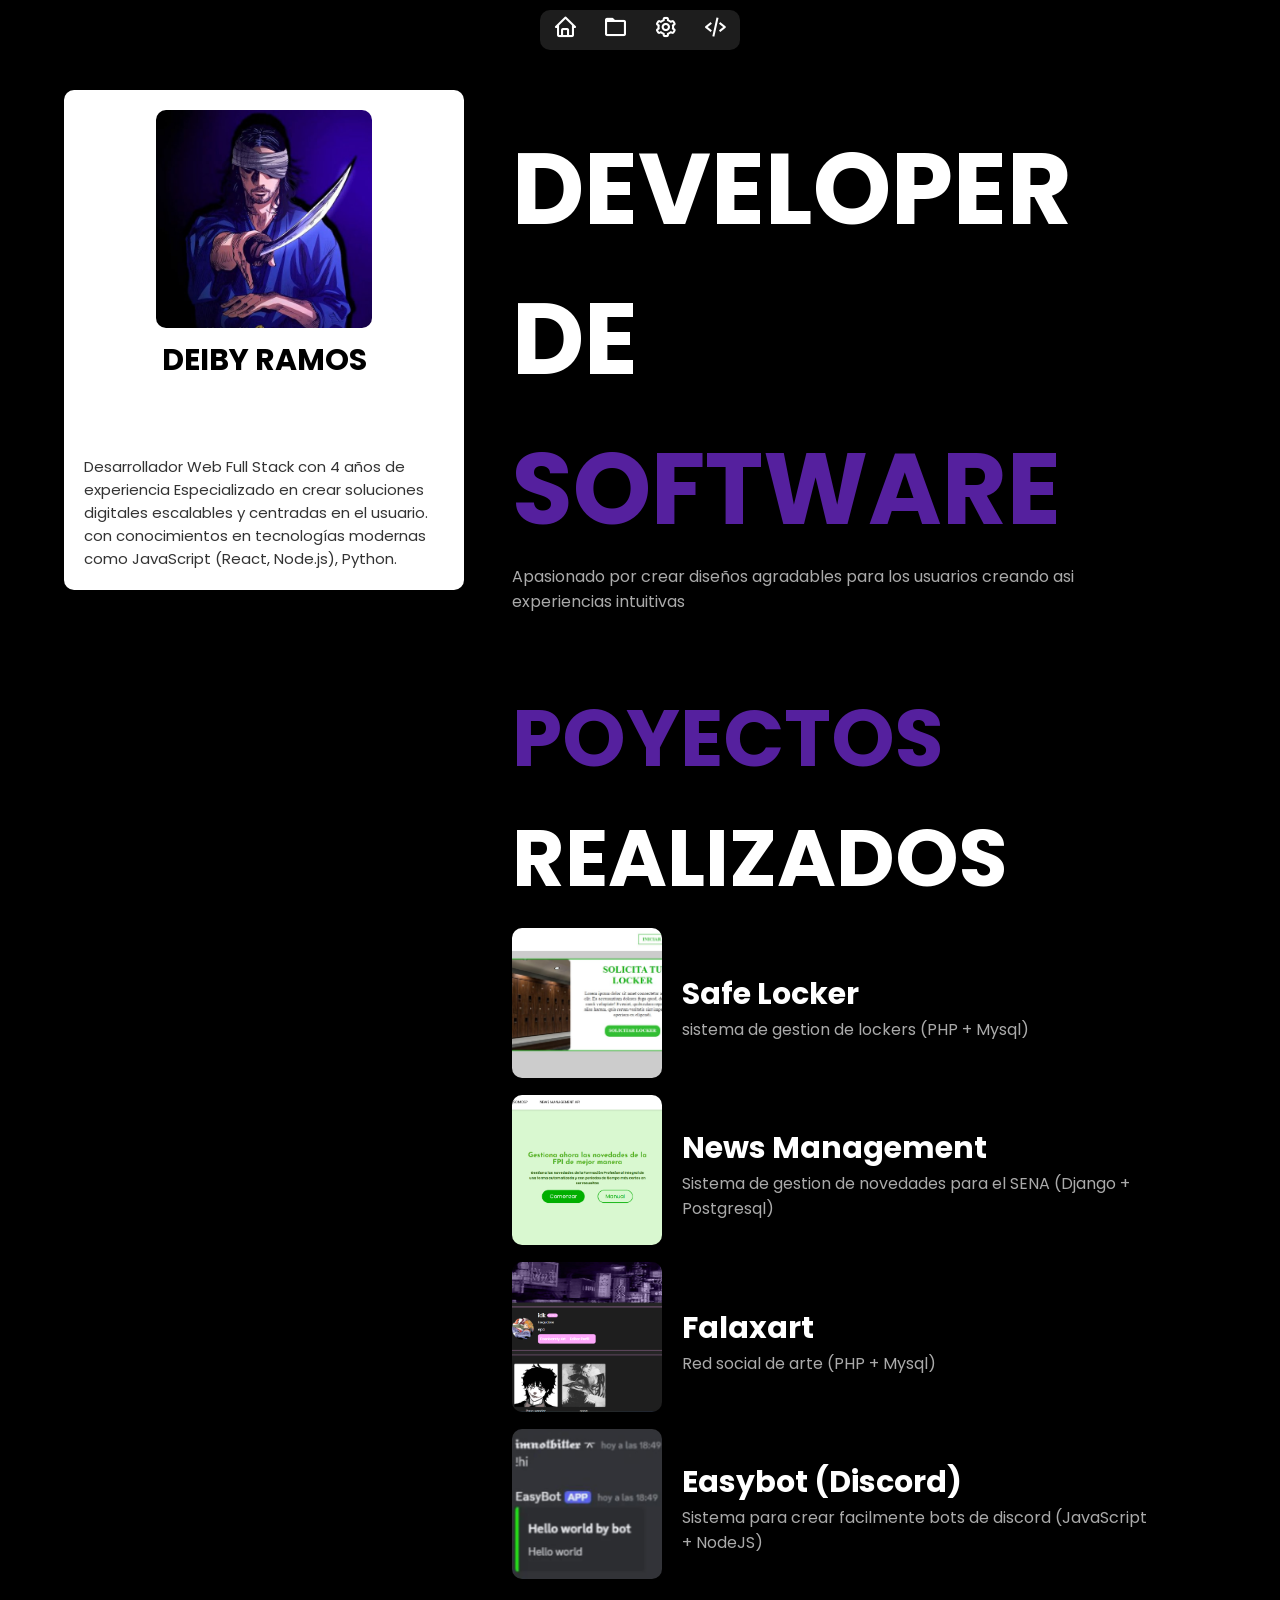
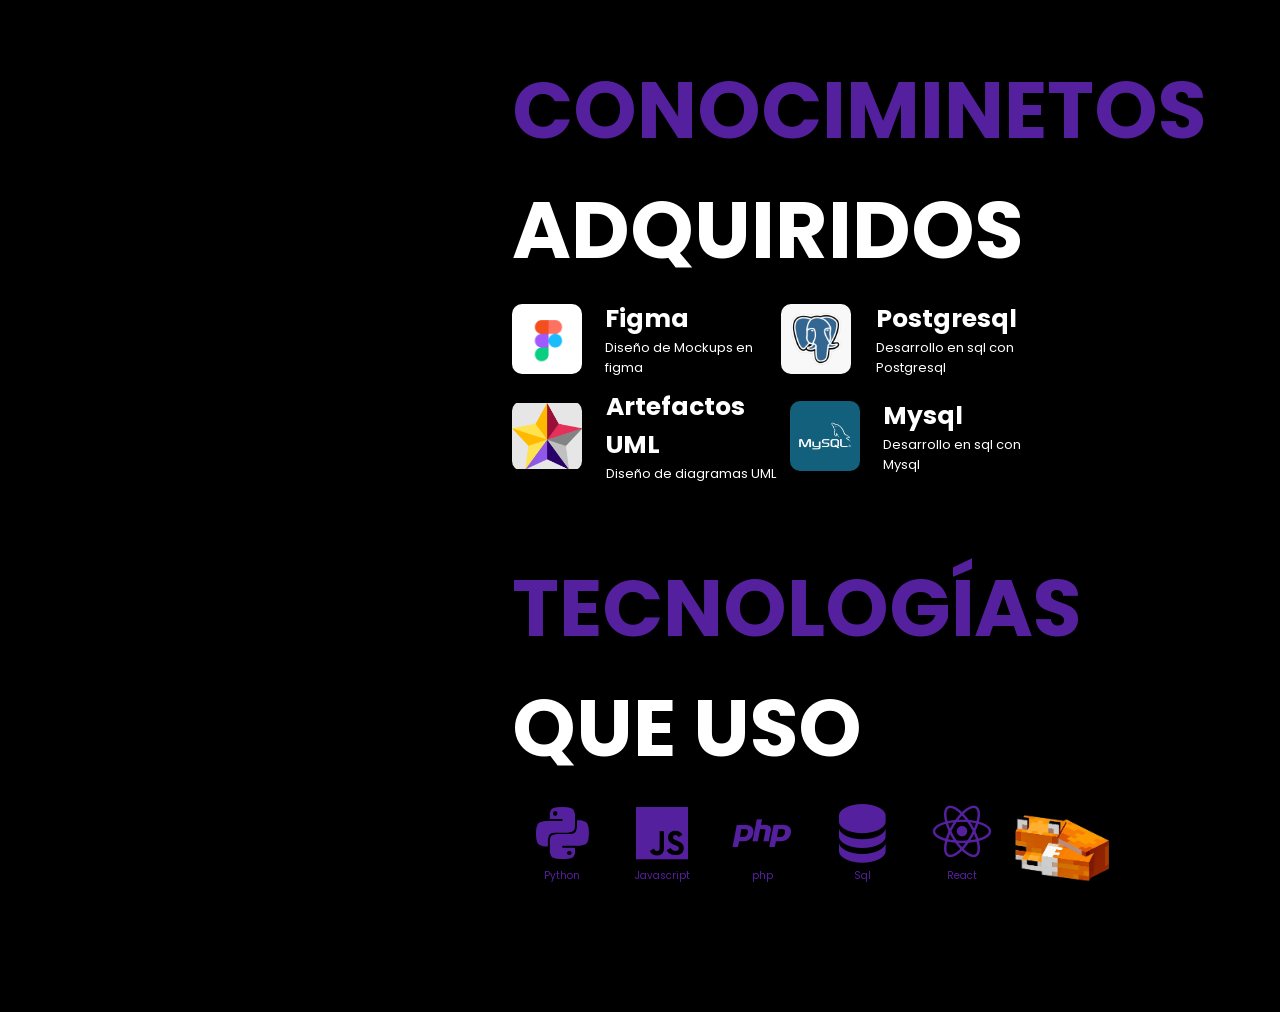
<file: index.html>
<!DOCTYPE html>
<html lang="en">
<head>
    <meta charset="UTF-8">
    <meta name="viewport" content="width=device-width, initial-scale=1.0">
    <link href='https://unpkg.com/boxicons@2.1.4/css/boxicons.min.css' rel='stylesheet'>
    <title>Deiby Ramos</title>
    <link rel="stylesheet" href="estilo.css">
</head>
<body>
    <header class="header">
        <ul class="header__list">
            <li class="header__list__element"><a href="#profile" class="header__list__element__link"><i class='bx bx-home' style='font-size: 25px; color:#ffffff' ></i></a></li>
            <li class="header__list__element"><a href="#projects" class="header__list__element__link"><i class='bx bx-folder' style='font-size: 25px; color:#ffffff'></i></a></li>
            <li class="header__list__element"><a href="#knowledge" class="header__list__element__link"><i class='bx bx-cog' style='font-size: 25px; color:#ffffff'></i></a></li>
            <li class="header__list__element"><a href="#languages" class="header__list__element__link"><i class='bx bx-code-alt' style='font-size: 25px; color:#ffffff'></i></a></li>
        </ul>
    </header>
    <a href="https://www.linkedin.com/in/deiby-ramos-0442a134b/" style="text-decoration: none;">
    <div class="card">
        <img src="img/image.jpg" alt="imagen" class="card__img">
        <h3 class="card__title">DEIBY RAMOS</h3>
        <p class="card__desc">
            Desarrollador Web Full Stack con 4 años de experiencia
            Especializado en crear soluciones digitales escalables y centradas en el usuario. 
            con conocimientos en tecnologías modernas como JavaScript (React, Node.js), Python. 
        </p>
    </div>
    </a>
    <section id="profile" class="section">
        <h2 class="section__title1">DEVELOPER DE</h2>
        <h2 class="section__title2">SOFTWARE</h2>
        <p class="section__desc">
            Apasionado por crear diseños agradables
            para los usuarios creando asi experiencias
            intuitivas
        </p>
    </section>
    <section id="projects" class="section">
        <h2 class="section__title2 section__title2--small">POYECTOS</h2>
        <h2 class="section__title1 section__title1--small">REALIZADOS</h2>
        <div class="project-section">
            <div class="project-card">
                <a href="">
                    <img src="img/proyecto.jpg" alt="project" class="project-card__image">
                </a>
                <div class="project-card__text">
                    <h3 class="project-card__text__title">Safe Locker</h3>
                    <p class="project-card__text__desc">
                        sistema de gestion de lockers (PHP + Mysql)
                    </p>
                </div>
            </div>
            <div class="project-card">
                <a href="https://news-management.onrender.com/">
                    <img src="img/logonews.png" alt="project" class="project-card__image">
                </a>
                <div class="project-card__text">
                    <h3 class="project-card__text__title">News Management</h3>
                    <p class="project-card__text__desc">
                        Sistema de gestion de novedades para el SENA (Django + Postgresql)
                    </p>
                </div>
            </div>
            <div class="project-card">
                <a href="https://github.com/DeibyRamos123/Falaxart">
                    <img src="img/falaxart.png" alt="project" class="project-card__image">
                </a>
                <div class="project-card__text">
                    <h3 class="project-card__text__title">Falaxart</h3>
                    <p class="project-card__text__desc">
                        Red social de arte (PHP + Mysql)
                    </p>
                </div>
            </div>
            <div class="project-card">
                <a href="https://github.com/DeibyRamos123/EasyBot">
                    <img src="img/easybot.png" alt="project" class="project-card__image">
                </a>
                <div class="project-card__text">
                    <h3 class="project-card__text__title">Easybot (Discord)</h3>
                    <p class="project-card__text__desc">
                        Sistema para crear facilmente bots de discord (JavaScript + NodeJS)
                    </p>
                </div>
            </div>
        </div>
    </section>
    <section id="knowledge" class="section">
        <h2 class="section__title2 section__title2--small">CONOCIMINETOS</h2>
        <h2 class="section__title1 section__title1--small">ADQUIRIDOS</h2>
        <div class="knowledge-section">
            <div class="knowledge-card">
                <img src="img/figma.png" alt="knowledge" class="knowledge-card__image">
                <div class="knowledge-card__text">
                    <h3 class="knowledge-card__text__title">Figma</h3>
                    <p class="knowledge-card__text__desc">Diseño de Mockups en figma</p>
                </div>
            </div>
            <div id="knowledge" class="knowledge-card">
                <img src="img/post.jpg" alt="knowledge" class="knowledge-card__image">
                <div class="knowledge-card__text">
                    <h3 class="knowledge-card__text__title">Postgresql</h3>
                    <p class="knowledge-card__text__desc">Desarrollo en sql con Postgresql</p>
                </div>
            </div>
            <div class="knowledge-card">
                <img src="img/star.png" alt="knowledge" class="knowledge-card__image">
                <div class="knowledge-card__text">
                    <h3 class="knowledge-card__text__title">Artefactos UML</h3>
                    <p class="knowledge-card__text__desc">Diseño de diagramas UML</p>
                </div>
            </div>
            <div class="knowledge-card">
                <img src="img/mysql.jpg" alt="knowledge" class="knowledge-card__image">
                <div class="knowledge-card__text">
                    <h3 class="knowledge-card__text__title">Mysql</h3>
                    <p class="knowledge-card__text__desc">Desarrollo en sql con Mysql</p>
                </div>
            </div>
        </div>
    </section>
    <section id="languages" class="section">
        <h2 class="section__title2 section__title2--small">TECNOLOGÍAS</h2>
        <h2 class="section__title1 section__title1--small">QUE USO</h2>
        <div class="lenguages-section">
            <div class="lenguage-container">
                <i class='bx bxl-python' style='font-size: 70px; color: #55209E;'></i>
                <p class="lenguage-container__title">Python</p>
            </div>
            <div class="lenguage-container">
                <i class='bx bxl-javascript' style='font-size: 70px; color: #55209E;'></i>
                <p class="lenguage-container__title">Javascript</p>
            </div>
            <div class="lenguage-container">
                <i class='bx bxl-php' style='font-size: 70px; color: #55209E;'></i>
                <p class="lenguage-container__title">php</p>
            </div>
            <div class="lenguage-container">
                <i class='bx bxs-data' style='font-size: 70px; color: #55209E;'></i>
                <p class="lenguage-container__title">Sql</p>
            </div>
            <div class="lenguage-container">
                <i class='bx bxl-react' style='font-size: 70px; color: #55209E;'></i>
                <p class="lenguage-container__title">React</p>
            </div>
            <img src="img/fox.png" alt="" class="lenguages-section__footer__image">
        </div>
    </section>
</body>
</html>
</file>
<file: estilo.css>
@import url('https://fonts.googleapis.com/css2?family=Playfair+Display:ital,wght@0,400..900;1,400..900&family=Poppins:ital,wght@0,100;0,200;0,300;0,400;0,500;0,600;0,700;0,800;0,900;1,100;1,200;1,300;1,400;1,500;1,600;1,700;1,800;1,900&display=swap');
* {
    margin: 0;
    padding: 0;
    box-sizing: border-box;
    font-family: 'Poppins';
}
html {
    scroll-behavior: smooth;
}
body {
    background-color: #000;
}
.header{
    display: flex;
    width: 100%;
    justify-content: center;
}
.header__list{
    background-color: #1d1d1d;
    width: 200px;
    height: 40px;
    border-radius: 10px;
    margin-top: 10px;
    display: flex;
    list-style: none;
    justify-content: space-around;
    align-items: center;
}
.card {
    display: flex;
    color: #000;
    width: 400px;
    height: 500px;
    background-color: #fff;
    flex-direction: column;
    align-items: center;
    padding: 20px;
    border-radius: 10px;
    position: fixed;
    top: 10%;
    left: 5%;
    transition: all ease .2s;
}
.card:hover {
    transform: scale(1.10);
    cursor: pointer;
}

.card__img {
    width: 60%;
    height: 50%;
    border-radius: 10px;
    margin-bottom: 10px;
    object-fit: cover;
}

.card__title {
    font-size: 30px;
    margin-bottom: 20%;
}

.card__desc {
    color: #333;
    font-size: 15px;
    font-weight: 400;
}

.section {
    color: #fff;
    width: 50%;
    height: auto;
    margin: 5% 40%;
}

.section__title1{
    font-size: 100px;
}
.section__title2{
    font-size: 100px;
    color: #55209E;
}
.section__desc {
    color: #aaa;
}

.section__title2--small {
    font-size: 80px;
}
.section__title1--small {
    font-size: 80px;
}

.project-section {
    margin-top: 10px;
    display: flex;
    flex-direction: column;
    gap: 10px;
}

.project-card{
    display: flex;
    align-items: center;
}

.project-card__image {
    width: 150px;
    height: 150px;
    object-fit: cover;
    border-radius: 10px;
    transition: all ease .2s;
}
.project-card__image:hover {
    filter: brightness(0.8);
}

.project-card__text {
    margin-left: 20px;
}

.project-card__text__title {
    font-size: 30px;
}

.project-card__text__desc {
    color: #aaa;
}

.knowledge-section {
    display: flex;
    flex-flow: row wrap;
}

.knowledge-card {
    margin-top: 10px;
    display: flex;
    align-items: center;
    gap: 5%;
}

.knowledge-card__image {
    width: 70px;
    height: 70px;
    border-radius: 10px;
    object-fit: contain;
}

.knowledge-card__text {
    margin-left: 10px;
}

.knowledge-card__text__title {
    font-size: 25px;
}

.knowledge-card__text__desc{
    font-size: 13px;
}

.lenguages-section{
    display: flex;
    margin-top: 10px;
}

.lenguage-container{
    display: flex;
    width: 100px;
    height: 150px;
    flex-direction: column;
    align-items: center;
}
.lenguage-container__title {
    font-size: 10px;
    color: #55209E;
}

.lenguages-section__footer__image{
    width: 100px;
    height: 100px;
}
</file>
